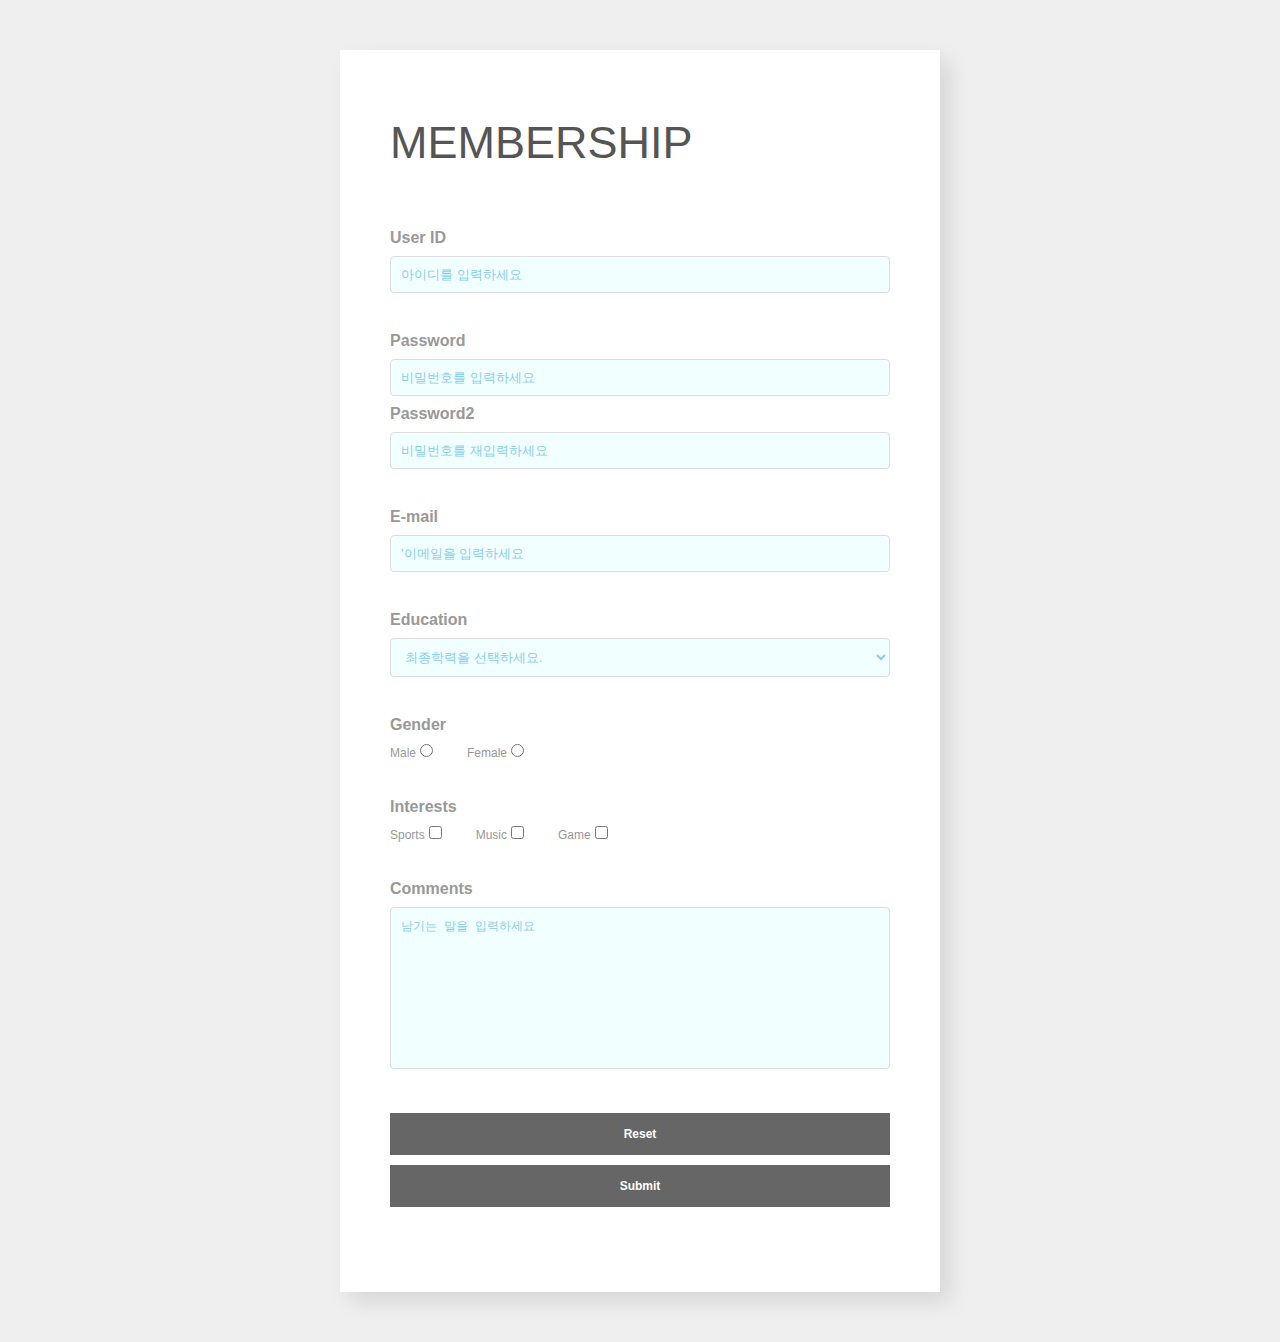
<file: form_validation-master/index.html>
<!DOCTYPE html>
<html lang="ko">
<head>
	<meta charset="UTF-8">
	<meta http-equiv="X-UA-Compatible" content="IE=edge">
	<meta name="viewport" content="width=device-width, initial-scale=1.0">
	<title>Form Validation</title>
	<link rel="stylesheet" href="css/style.css">
	<script src="https://ajax.googleapis.com/ajax/libs/jquery/1.12.4/jquery.min.js"></script>
	<script defer src="js/form.js"></script>
	<script>
		//여기에 들어갈 값을 생각해보자 !!! 
		$(document).ready(()=>{
			new MyForm
		})
	</script>
</head>
<body>
	<section>
		<form action="result.html" method="get" id="myForm">
			<fieldset>
				<legend>MEMBERSHIP</legend>

				<!-- 아이디 인증 -->
				<article class="userid">
					<label for="userid">User ID</label>
					<input type="text" name="userid" id="userid" placeholder="아이디를 입력하세요">
				</article>

				<!-- 비밀번호 인증 -->
				<article class="pwd">
					<label for="pwd1">Password</label>
					<input type="password" name="pwd1" id="pwd1" placeholder="비밀번호를 입력하세요">

					<label for="pwd2">Password2</label>
					<input type="password" name="pwd2" id="pwd2" placeholder="비밀번호를 재입력하세요">
				</article>

				<!-- 이메일 인증 -->
				<article class="email">
					<label for="email">E-mail</label>
					<input type="text" name="email" id="email" placeholder="'이메일을 입력하세요">
				</article>

				<!-- 최종학력 -->
				<article class="edu">
					<label for="edu">Education</label>
					<select name="edu" id="edu">
						<option value="">최종학력을 선택하세요.</option>
						<option value="elementary-school">초등학교 졸업</option>
						<option value="middle-school">중학교 졸업</option>
						<option value="high-school">고등학교 졸업</option>
						<option value="college">대학교 졸업</option>
					</select>
				</article>

				<!-- 성별 -->
				<article class="gender">
					<h2>Gender</h2>
					<label for="male">Male</label>
					<input type="radio" value="male" name="gender" id="male">

					<label for="female">Female</label>
					<input type="radio" value="female" name="gender" id="female">
				</article>

				<!-- 관심사 -->
				<article class="interests">
					<h2>Interests</h2>
					<label for="sports">Sports</label>
					<input type="checkbox" name="hobby" id="sports" value="sports">

					<label for="music">Music</label>
					<input type="checkbox" name="hobby" id="music" value="music">

					<label for="game">Game</label>
					<input type="checkbox" name="hobby" id="game" value="game">
				</article>

				<!-- 남기는말 -->
				<article class="comments">
					<label for="comments">Comments</label>
					<textarea name="comments" id="comments" cols="30" rows="10" placeholder="남기는 말을 입력하세요"></textarea>
				</article>

				<!-- 버튼셋 -->
				<article class="btns">
					<input type="reset" vale="CANCEL">
					<input type="submit" vale="SEND">
				</article>
			</fieldset>
		</form>
	</section>
</body>
</html>
</file>
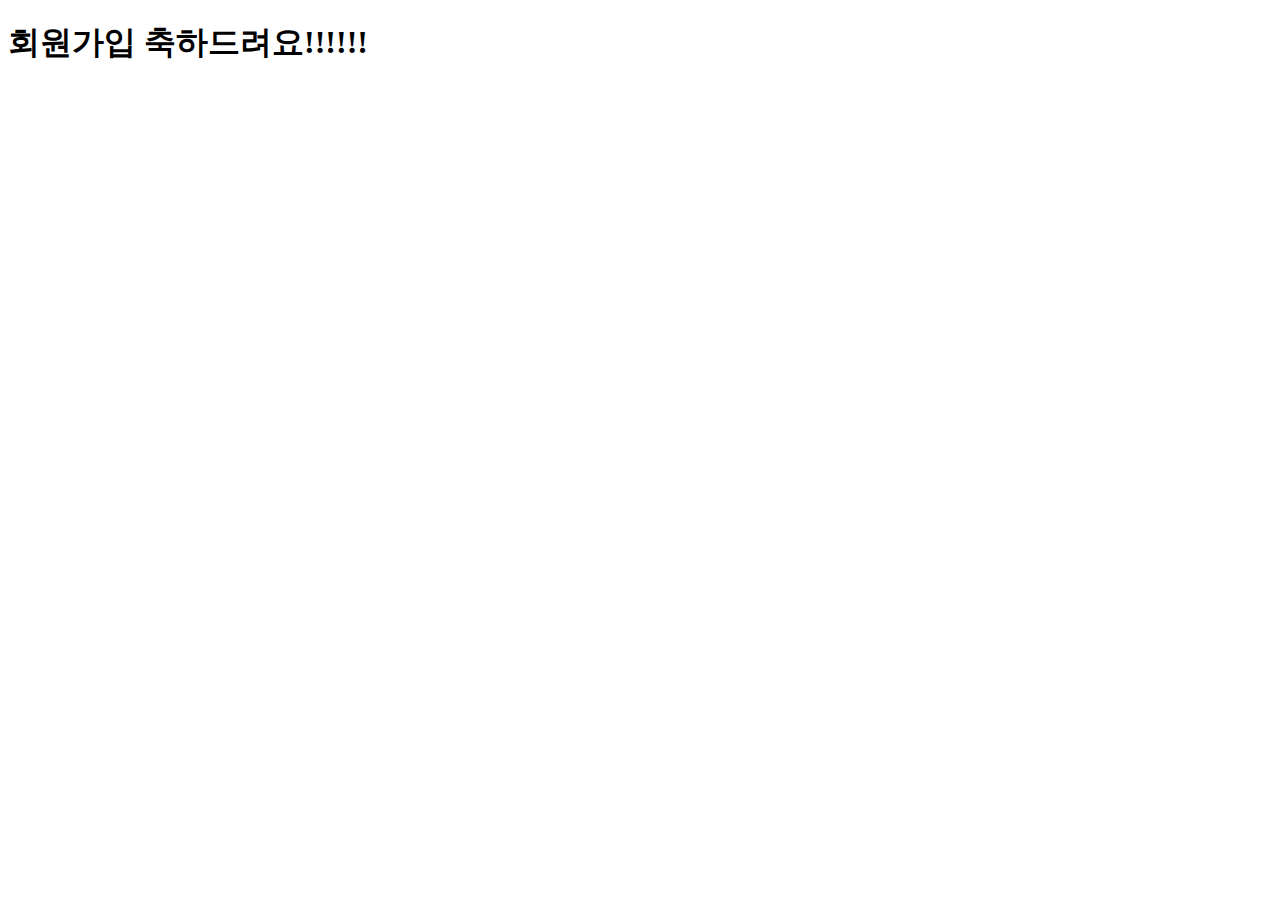
<file: form_validation-master/result.html>
<!DOCTYPE html>
<html lang="en">
<head>
    <meta charset="UTF-8">
    <meta http-equiv="X-UA-Compatible" content="IE=edge">
    <meta name="viewport" content="width=device-width, initial-scale=1.0">
    <title>Document</title>
</head>
<body>
    <h1>회원가입 축하드려요!!!!!!</h1>
</body>
</html>
</file>
<file: form_validation-master/css/style.css>
@charset "UTF-8";
* {
  margin: 0px;
  padding: 0px;
  box-sizing: border-box;
}

body {
  background: #efefef;
}

ul, ol, li {
  list-style: none;
}

a {
  text-decoration: none;
}

fieldset {
  border: none;
}

section {
  width: 600px;
  margin: 50px auto;
  padding: 70px 50px 60px;
  background: #fff;
  box-shadow: 10px 10px 20px rgba(0, 0, 0, 0.1);
}
section legend {
  font: normal 45px/1 "arial";
  color: #555;
  margin-bottom: 50px;
}
section article {
  padding: 15px 0px;
}
section article > p {
  font: 11px/1 "맑은 고딕", "돋움";
  color: hotpink;
}
section article label {
  color: #999;
  display: block;
  margin-bottom: 10px;
  font: bold 16px/1 "arial";
}
section article input[type=text], section article input[type=password], section article select, section article textarea {
  width: 100%;
  border: 1px solid #ddd;
  border-radius: 4px;
  background: #f2ffff;
  padding: 10px;
  margin-bottom: 10px;
  color: skyblue;
  resize: none;
  transition: 1s;
}
section article input[type=text]::-webkit-input-placeholder, section article input[type=password]::-webkit-input-placeholder, section article select::-webkit-input-placeholder, section article textarea::-webkit-input-placeholder {
  color: skyblue;
}
section article select option {
  color: skyblue;
}
section article textarea {
  font-size: 12px;
}
section article input[type=reset], section article input[type=submit] {
  width: 100%;
  border: none;
  margin-bottom: 10px;
  padding: 15px;
  font: bold 12px/1 "arial";
  color: #fff;
  background: #666;
  cursor: pointer;
  transition: 0.5s;
}
section article.gender h2, section article.interests h2 {
  font: bold 16px/1 "arial";
  color: #999;
  margin-bottom: 10px;
}
section article.gender label, section article.interests label {
  display: inline-block;
  font: normal 12px/1 "arial";
  color: #999;
}
section article.gender input, section article.interests input {
  margin-right: 30px;
}
</file>
